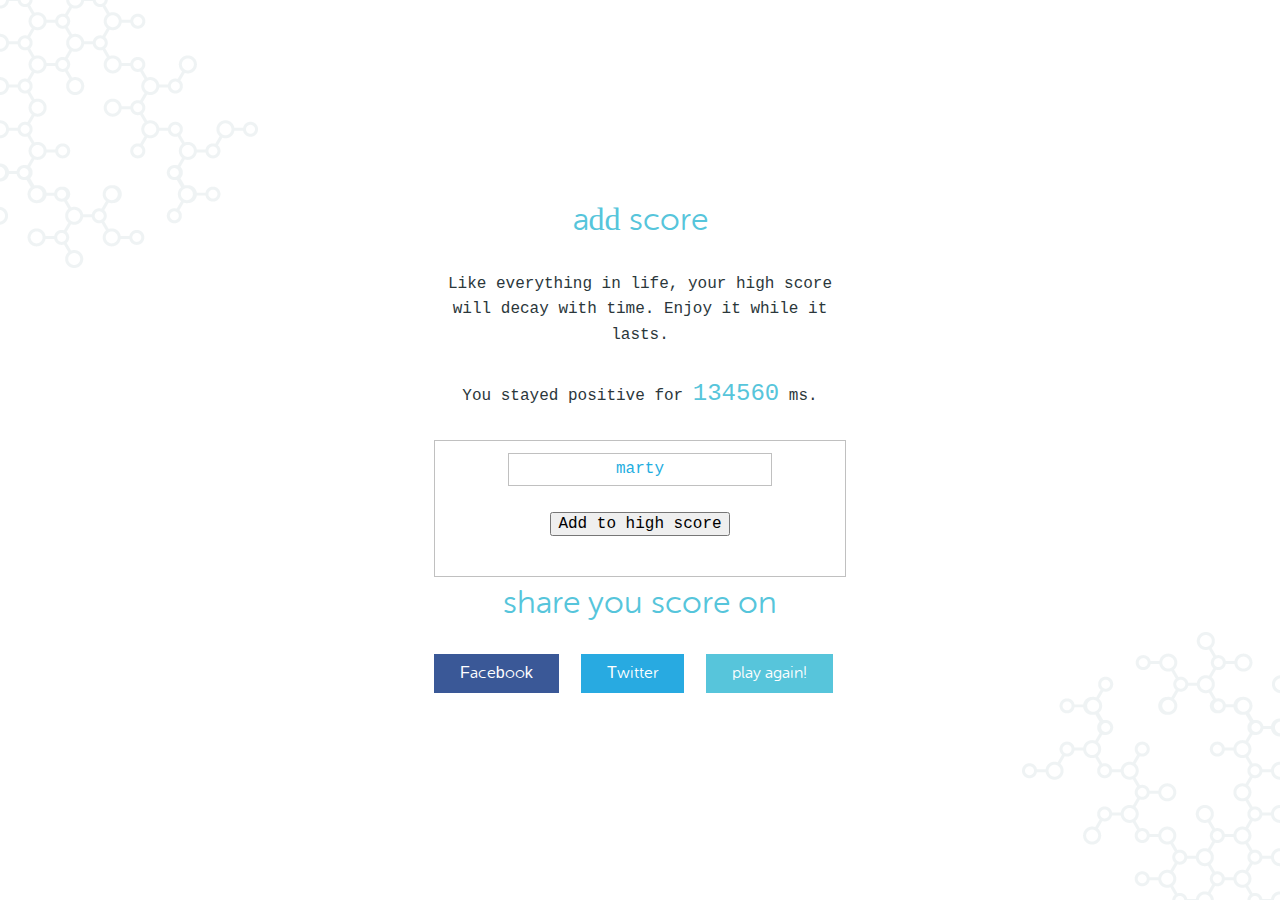
<file: monorun/add-score.html>
<!doctype html>
<html lang='en'>
<head>
<meta charset='utf-8'>
<meta http-equiv='X-UA-Compatible' content='IE=edge,chrome=1'></meta>
<title>Please stand by...</title>

<link rel="stylesheet" href="css/default.css">

<meta name='viewport' content='width = device-width, height = device-height, minimum-scale=1.0' />
<!-- Favicon -->
<link rel='shortcut icon' href='[data-uri]' />
<!-- / Favicon -->

</head>
<body>
	<section>
	<!-- Logo --><!--
		<img alt="" src="[data-uri]" />
		<!--/ Logo -->
		<h1>Add score</h1>

		<p>Like everything in life, your high score will decay with time. Enjoy it while it lasts.</p>

		<p>You stayed positive for <span class="score">134560</span> ms.</p>

		<form action="dosomething.php">
			<fieldset>
				<p>
					<input type="text" id="name" name="name" placeholder="marty"><label for="name">Your name</label>
				</p>
				<p>
					<button>Add to high score</button>
				</p>
			</fieldset>
		</form>

		<h2>Share you score on</h2>
		<a href="#" class="btn facebook">Facebook</a>
		<a href="#" class="btn twitter">Twitter</a>
		<a href="#" class="btn">Play again!</a>
	</section>
</body>
</html>
</file>
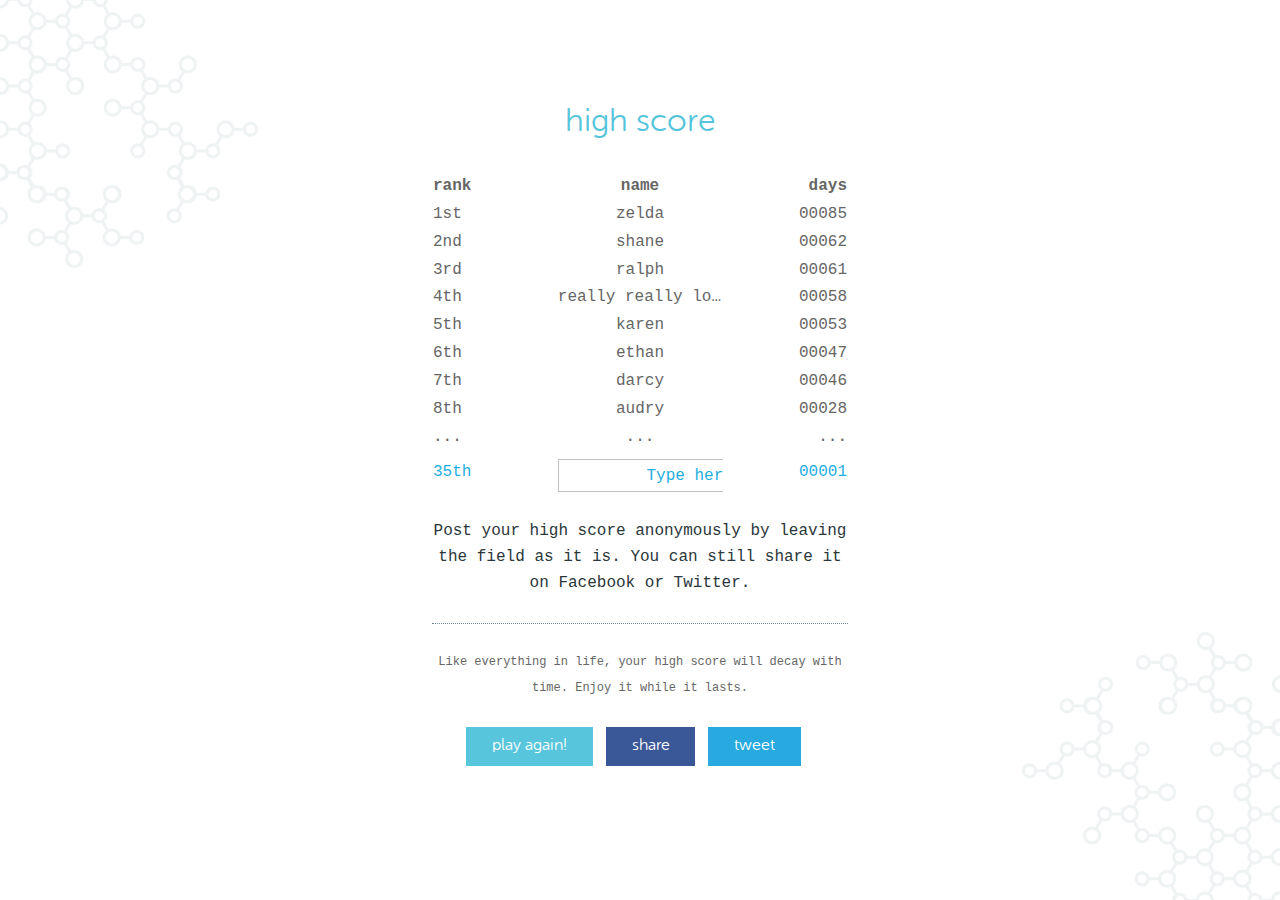
<file: monorun/high-score.html>
<!DOCTYPE html>
<html lang='en'>
	<head>
		<meta charset='utf-8'>
		<meta http-equiv='X-UA-Compatible' content='IE=edge,chrome=1'></meta>
		<title>Monorun!</title>

<!--
	Load .css quickly, it blocks page rendering.
-->
<link type="text/css" rel="stylesheet" href="css/default.css"/>

<!--
Disable user zoom on touch devices to prevent accidental pinch zoom when playing. js handles rescaling anyway.
-->

<meta name="viewport" content="width=device-width, initial-scale=1, maximum-scale=1, user-scalable=no">


<!-- /apple-touch-icon.png for iDevices -->
<link rel="icon" href="img/favicon.png">
<!-- and /favicon.ico for IE10 -->
<meta name="msapplication-TileColor" content="#56c5db">
<meta name="msapplication-TileImage" content="img/tileicon.png">

	</head>
	<body>
	<section>
		<h1>High score</h1>
		<table>
			<thead>
				<tr>
					<td>rank</td>
					<td>name</td>
					<td>days</td>
				</tr>
			</thead>
			<tr>
				<td>1st</td>
				<td>zelda</td>
				<td>00085</td>
			</tr>
			<tr>
				<td>2nd</td>
				<td>shane</td>
				<td>00062</td>
			</tr>
			<tr>
				<td>3rd</td>
				<td>ralph</td>
				<td>00061</td>
			</tr>
			<tr>
				<td>4th</td>
				<td>really really long name to display how it handles overflow</td>
				<td>00058</td>
			</tr>
			<tr>
				<td>5th</td>
				<td>karen</td>
				<td>00053</td>
			</tr>
			<tr>
				<td>6th</td>
				<td>ethan</td>
				<td>00047</td>
			</tr>
			<tr>
				<td>7th</td>
				<td>darcy</td>
				<td>00046</td>
			</tr>
			<tr>
				<td>8th</td>
				<td>audry</td>
				<td>00028</td>
			</tr>
			<tr>
				<td>...</td>
				<td>...</td>
				<td>...</td>
			</tr>
			<tr class="highlight">
				<td>35th</td>
				<td>
					<form action="doSomething" id="autoSave">
						<label for="name">Your name</label>
						<input type="text" id="name" name="name" placeholder="Type here" class="is-saving">
					</form>
				</td>
				<td>00001</td>
			</tr>
		</table>
		<p>
				Post your high score anonymously by leaving the field as it is. You can still share it on Facebook or Twitter.
		</p>
		<hr>
		<p>
			<small>
			Like everything in life, your high score will decay with time. Enjoy it while it lasts.
			</small>
		</p>
		<p>
			<a href="#" class="btn">Play again!</a><a href="#" class="btn facebook">share</a><a href="#" class="btn twitter">tweet</a>
		</p>
			<!-- <p>Monorun! is a minimalistic game about the transience of life. As the nucleus of an atom, it's your purpose to stay positive for as long as you can. Avoid those negative electrons.
		</p>
		<p><small>Monorun! is currently being developed by <a href="http://www.benjaminhorn.se/" target="_blank">Benjamin Horn</a> and designed by <a href="http://fiinixdesign.blogspot.com/" target="_blank">Carlos Eriksson</a>. The <a href="https://github.com/beije/monorun">source code for monorun!</a> is available from GitHub.</small>
		</p> -->
	</section>
</body></html>
</file>
<file: monorun/css/default.css>
/*==========================================================================

	monorun.com
	
	Author:		Carlos Eriksson, Benjamin Horn
	Project:	monorun.com | Codename Hypothermia
	Repo:		
	Version:	
	
	Created:	2013-05-18
	Updated:	2013-05-31
	
	Usage:

=======================
	
	TABLE OF CONTENT
	
	Normalize.css | By Nicolas Gallagher | git.io/normalize
	
    Super Globals
    	Box-sizing, Selection, Transitions
    Font-Face
    Globals
    Headers
    Links
    Tables
    Form
    Social

    Press to play
    Gameitems

    Keyframes

========================================================================== */
/*
	Normalize.css | By Nicolas Gallagher |git.io/normalize

======================= */
/*
 * Needs to be scaled back to only include stuff that's used.
 */
article,aside,details,figcaption,figure,footer,header,hgroup,nav,section,summary{display:block;}audio,canvas,video{display:inline;}audio:not([controls]){display:none;height:0;}[hidden]{display:none;}html{font-size:100%;-webkit-text-size-adjust:100%;-ms-text-size-adjust:100%;}html,button,input,select,textarea{font-family:sans-serif;}a:focus{outline:thin dotted;}a:hover,a:active{outline:0;}h1{font-size:2em;margin:.67em 0;}h2{font-size:1.5em;margin:.83em 0;}h3{font-size:1.17em;margin:1em 0;}h4{font-size:1em;margin:1.33em 0;}h5{font-size:.83em;margin:1.67em 0;}h6{font-size:.75em;margin:2.33em 0;}abbr[title]{border-bottom:1px dotted;}b,strong{font-weight:700;}blockquote{margin:1em 40px;}dfn{font-style:italic;}mark{background:#ff0;color:#000;}pre,code,kbd,samp{font-family:monospace, serif;_font-family:'courier new', monospace;font-size:1em;}pre{white-space:pre-wrap;word-wrap:break-word;}q{quotes:none;}q:before,q:after{content:none;}small{font-size:75%;}sub,sup{font-size:75%;line-height:0;position:relative;vertical-align:baseline;}sup{top:-.5em;}sub{bottom:-.25em;}dd{margin:0 0 0 40px;}menu,ol,ul{padding:0 0 0 40px;}nav ul,nav ol{list-style:none;list-style-image:none;}img{border:0;-ms-interpolation-mode:bicubic;}svg:not(:root){overflow:hidden;}fieldset{border:1px solid silver;margin:0 2px;padding:.35em .625em .75em;}legend{border:0;white-space:normal;margin-left:-7px;padding:0;}/* Form field edit starts here */button,input,select,textarea{font-size:inherit;font-family:inherit;line-height:inherit;vertical-align:middle;margin:0;}button,input{line-height:normal;}button,input[type=button],input[type=reset],input[type=submit]{cursor:pointer;-webkit-appearance:button;overflow:visible;}button[disabled],input[disabled]{cursor:default;}input[type=checkbox],input[type=radio]{height:13px;width:13px;padding:0;}input[type=search]{-webkit-appearance:textfield;}input[type=search]::-webkit-search-decoration,input[type=search]::-webkit-search-cancel-button{-webkit-appearance:none;}button::-moz-focus-inner,input::-moz-focus-inner{border:0;padding:0;}textarea{overflow:auto;vertical-align:top;}table{border-collapse:collapse;border-spacing:0;}body,figure,form{margin:0;}p,pre,dl,menu,ol,ul{margin:1em 0;}

/*
	Super Globals
======================= */
*,
*:before,
*:after {
 	-webkit-box-sizing:	border-box;
	-moz-box-sizing:	border-box;
	box-sizing:			border-box;
}
::-moz-selection {
    background: #0a0e0f;
    color:white;
    text-shadow: none;
}
::selection {
    background: #0a0e0f;
    color:white;
    text-shadow: none;
}
/*
 * Revise transitions. Don't do it on everything.
 */
a,
input,
#game {
-webkit-transition:	background 333ms ease, border 333ms ease, color 333ms ease, width 333ms ease, height 333ms ease, top 333ms ease, left 333ms ease, border-radius 333ms ease;
-moz-transition:	background 333ms ease, border 333ms ease, color 333ms ease, width 333ms ease, height 333ms ease, top 333ms ease, left 333ms ease, border-radius 333ms ease;
-ms-transition:		background 333ms ease, border 333ms ease, color 333ms ease, width 333ms ease, height 333ms ease, top 333ms ease, left 333ms ease, border-radius 333ms ease;
-o-transition:		background 333ms ease, border 333ms ease, color 333ms ease, width 333ms ease, height 333ms ease, top 333ms ease, left 333ms ease, border-radius 333ms ease;
transition:			background 333ms ease, border 333ms ease, color 333ms ease, width 333ms ease, height 333ms ease, top 333ms ease, left 333ms ease, border-radius 333ms ease;
}
/*
 * .WOFF for most modern browsers. .SVG for Android.
 * Character scope: a-z, A-Z, 0-9. Limit scope to only used characters for RC
 */
@font-face {
    font-family: 'Museo300';
    src: url('../fonts/museo300.woff') format('woff'),
         url('../fonts/museo300.svg#Museo300') format('svg');
    font-weight: normal;
    font-style: normal;

}


/*
	Globals
======================= */
html,
body {width:100%; height:100%;}
html {display:table;}
body {
	font: 16px/1.618 'Consolas', Monaco, 'Courier New', Courier, monospace;
	display:table-cell;
	vertical-align:middle;
	padding:1.618em;
	color:#2B373B;
	background: url(../img/top-left-corner.png) no-repeat left top,
				url(../img/bottom-right-corner.png) no-repeat right bottom white;

}
/*
	Headers
======================= */
h1,
h2,
h3 {
	font:300 1em/1.618 'Museo300',serif;
	text-transform: lowercase;
	margin:0 0 .809em 0;
	color:#2b373b;
}
h1,
h2 {font-size: 2em; color:#56c5db;}
h3 {font-size:1.5em;}

/*
	Links
======================= */
a,
a:visited {
	color:#57c5db;
}
a:hover,
a:focus,
a:active {
	color:#161b1d;
}
section {
	margin:0 auto;
	text-align:center;
	width:100%;
	max-width:26em;
}
p {
	margin:0 0 1.618em 0;
}
small {
	font-size:.75em;
	color: #666;
}
img {
	vertical-align: middle;
}

hr {
    display: block;
    height: 1px;
    border: 0;
    border-top: 1px dotted #6c8892;
    margin: 1.618em auto;
    padding: 0;
}

.score {
	font-size:1.5em;
	color: #57c5db;
}
/*
	Tables
======================= */
table {
	width:100%;
	table-layout:fixed;
	font-size: inherit;
	margin:0 0 1.618em 0;
}
thead {
	font-weight:700;
	color:#57c5db;}
td {
	width: 30%;
	text-align: left;
	color: #666;
}
td:nth-child(2n) {
	width:40%;
	text-align: center;
	overflow: hidden;
	white-space: nowrap;
	text-overflow: ellipsis;
}
td:nth-child(3n) {text-align:right;}

.highlight td {color:#1faedf;}


/*
	Form
======================= */
label {position: absolute; font:0/0 a;}
input {
	border:1px solid silver;
	text-align: center;
	/*background: #e8ebed;*/
	color:#0a0e0f;
	padding:.4045em 1.618em;
	margin:.4045em 0 0;
}
/*
 * All placeholder statements must be separate
 */
::-webkit-input-placeholder {
   color: #1faedf;
   opacity:1;
}
:-moz-placeholder {
   color: #1faedf;
   opacity:1; 
}
::-moz-placeholder {
   color: #1faedf;
   opacity:1;
}
:-ms-input-placeholder {  
   color: #1faedf;
   opacity:1; 
}
input:focus::-webkit-input-placeholder {
   color: #b6c4c9;
   opacity:1;
}
input:focus:-moz-placeholder {
   color: #b6c4c9;
   opacity:1; 
}
input:focus::-moz-placeholder {
   color: #b6c4c9;
   opacity:1;
}
input:focus:-ms-input-placeholder {  
   color: #b6c4c9;
   opacity:1; 
}
input:hover,
input:focus,
input:active {
	border-color:#6c8892;
	outline:none;
}
input:focus {
	box-shadow: 2px 2px 0 #20AFDF;
}

.btn,
.btn:visited {
	font:300 16px/1.618em 'Museo300',sans-serif;
	text-transform: lowercase;
	display:inline-block;
	padding:.4045em 1.618em;
	margin:0 .809em .809em 0;
	background: #57c5db;
	color:white;
	text-decoration: none;
	border:0;
}
.btn:hover,
.btn:focus,
.btn:active {
	background:#364649;
	color:white;
	cursor:pointer;
}
/*
	State
======================= */
.is-saving {
	background-image:url(../img/loading.gif);
	background-repeat: no-repeat;
	background-position: 92% 25%;}
/*
	Social
======================= */
.facebook,
.twitter {
	text-transform: none;
}
.facebook, .facebook:visited {background:#3a5897;}
.twitter, .twitter:visited {background:#28aae1;}
.facebook:hover,
.facebook:focus,
.facebook:active,
.twitter:hover,
.twitter:focus,
.twitter:active {
	background:#364649;
}
/*
	Press to play
======================= */
.fade-in-and-down {
	position: relative;
	opacity:0;
	
 	-webkit-animation:	fadeInDown 1000ms ease 1500ms 1 normal forwards;
	-moz-animation:		fadeInDown 1000ms ease 1500ms 1 normal forwards;
	-ms-animation:		fadeInDown 1000ms ease 1500ms 1 normal forwards;
	-o-animation:		fadeInDown 1000ms ease 1500ms 1 normal forwards;
	animation:			fadeInDown 1000ms ease 1500ms 1 normal forwards; 
}
/*
	Keyframes
======================= */
@-webkit-keyframes fadeInDown {
	0%		{
		opacity:0;
		-webkit-transform: translateY(-1.5em);
	}
	100%	{
		opacity:1;
		-webkit-transform: translateY(0);
	}
}
@-moz-keyframes fadeInDown {
	0%		{
		opacity:0;
		-moz-transform: translateY(-1.5em);
	}
	100%	{
		opacity:1;
		-moz-transform: translateY(0);
	}
}
@-moz-keyframes fadeInDown {
	0%		{
		opacity:0;
		-ms-transform: translateY(-1.5em);
	}
	100%	{
		opacity:1;
		-ms-transform: translateY(0);
	}
}
@-o-keyframes fadeInDown {
	0%		{
		opacity:0;
		-o-transform: translateY(-1.5em);
	}
	100%	{
		opacity:1;
		-o-transform: translateY(0);
	}
}
@keyframes fadeInDown {
	0%		{
		opacity:0;
		transform: translateY(-1.5em);
	}
	100%	{
		opacity:1;
		transform: translateY(0);
	}
}
/*
	Game items
======================= */
#game {
	display:none;
	position:fixed;
	background:#161b1e;
	border-radius:100%;
	/* Windows phone no-scroll */
	-ms-touch-action: none;
	z-index:1;
}
#game.normal {
	position:fixed;
	display:block;
	top:0 !important;
	left:0 !important;
	width:100% !important;
	height:100% !important;
	border-radius:0;
}
#game.gameover {
	position:fixed;
	display:block;
	top:0 !important;
	left:0 !important;
	width:0 !important;
	height:0 !important;
	border-radius:0;
}

/*
	Screen sections
======================= */
#submit-score-screen, #high-score-screen {display:none;}
</file>
